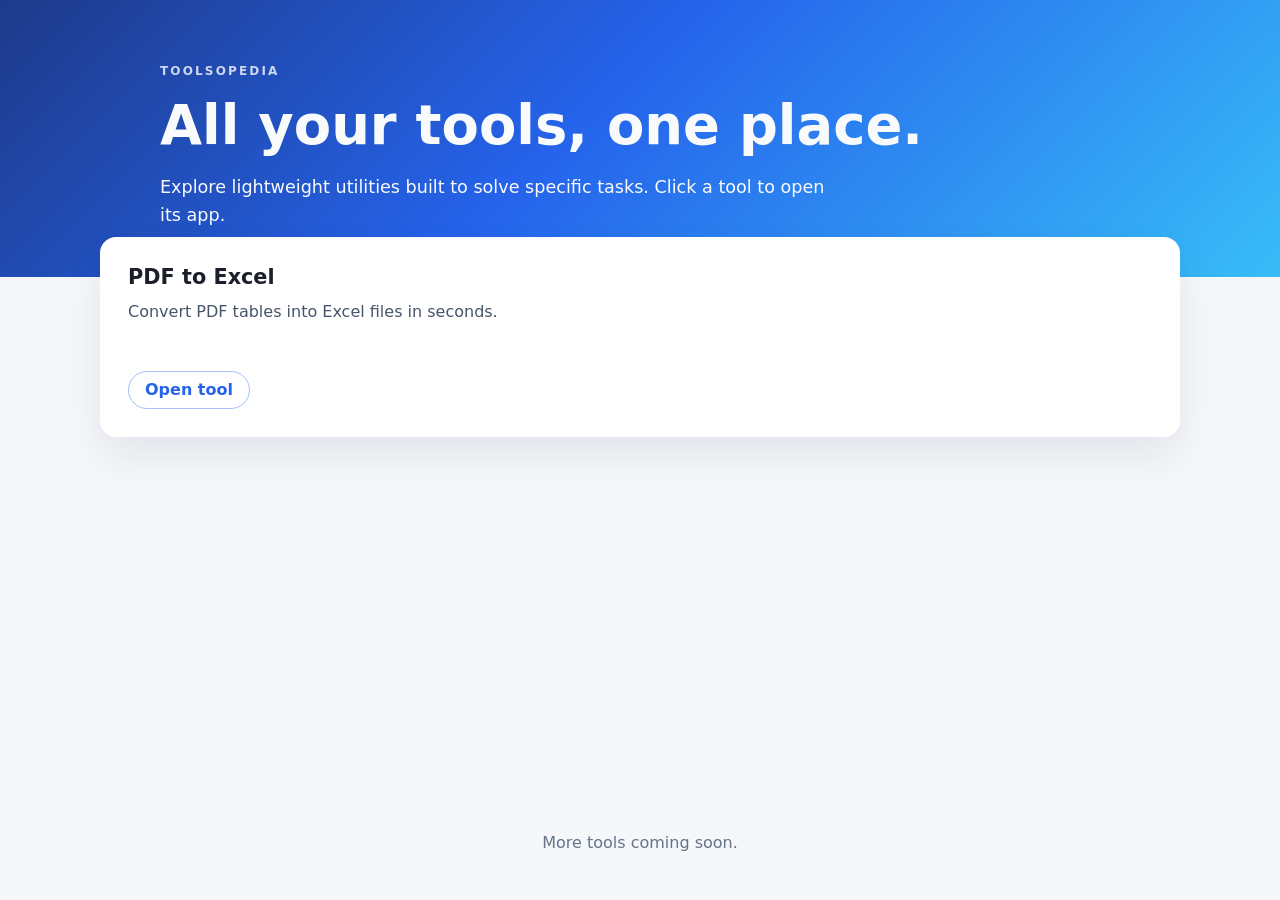
<file: index.html>
<!doctype html>
<html lang="en">
  <head>
    <meta charset="utf-8" />
    <meta name="viewport" content="width=device-width, initial-scale=1" />
    <title>Toolsopedia</title>
    <link rel="stylesheet" href="styles.css" />
  </head>
  <body>
    <header class="hero">
      <div class="hero__content">
        <p class="hero__eyebrow">Toolsopedia</p>
        <h1>All your tools, one place.</h1>
        <p class="hero__subtitle">
          Explore lightweight utilities built to solve specific tasks. Click a tool to open its app.
        </p>
      </div>
    </header>

    <main class="container">
      <section class="tools">
        <article class="tool-card">
          <div class="tool-card__content">
            <h2>PDF to Excel</h2>
            <p>Convert PDF tables into Excel files in seconds.</p>
          </div>
          <a class="tool-card__link" href="tools/pdf-to-excel-app/">Open tool</a>
        </article>
      </section>
    </main>

    <footer class="footer">
      <p>More tools coming soon.</p>
    </footer>
  </body>
</html>
</file>
<file: styles.css>
:root {
  color-scheme: light;
  font-family: "Inter", "Segoe UI", system-ui, -apple-system, sans-serif;
  background: #f6f7fb;
  color: #1b1f2a;
}

* {
  box-sizing: border-box;
  margin: 0;
  padding: 0;
}

body {
  min-height: 100vh;
  display: flex;
  flex-direction: column;
}

.hero {
  background: linear-gradient(135deg, #1e3a8a 0%, #2563eb 45%, #38bdf8 100%);
  color: #f8fafc;
  padding: 4rem 1.5rem 3rem;
}

.hero__content {
  max-width: 960px;
  margin: 0 auto;
}

.hero__eyebrow {
  letter-spacing: 0.18em;
  text-transform: uppercase;
  font-size: 0.75rem;
  font-weight: 600;
  opacity: 0.8;
  margin-bottom: 1rem;
}

.hero h1 {
  font-size: clamp(2rem, 3vw + 1rem, 3.5rem);
  margin-bottom: 1rem;
}

.hero__subtitle {
  font-size: 1.1rem;
  max-width: 680px;
  line-height: 1.6;
}

.container {
  width: min(1080px, 92%);
  margin: -2.5rem auto 0;
  flex: 1;
}

.tools {
  display: grid;
  grid-template-columns: repeat(auto-fit, minmax(240px, 1fr));
  gap: 1.5rem;
  padding-bottom: 3rem;
}

.tool-card {
  background: #ffffff;
  border-radius: 16px;
  padding: 1.75rem;
  box-shadow: 0 20px 40px rgba(15, 23, 42, 0.08);
  display: flex;
  flex-direction: column;
  justify-content: space-between;
  min-height: 200px;
}

.tool-card__content h2 {
  font-size: 1.3rem;
  margin-bottom: 0.65rem;
}

.tool-card__content p {
  color: #475569;
  line-height: 1.5;
  margin-bottom: 1.5rem;
}

.tool-card__link {
  align-self: flex-start;
  text-decoration: none;
  font-weight: 600;
  color: #2563eb;
  border: 1px solid rgba(37, 99, 235, 0.4);
  padding: 0.55rem 1rem;
  border-radius: 999px;
  transition: all 0.2s ease;
}

.tool-card__link:hover {
  color: #0f172a;
  border-color: #0f172a;
  background: rgba(15, 23, 42, 0.05);
}

.footer {
  text-align: center;
  padding: 2rem 1rem 3rem;
  color: #64748b;
}
</file>
